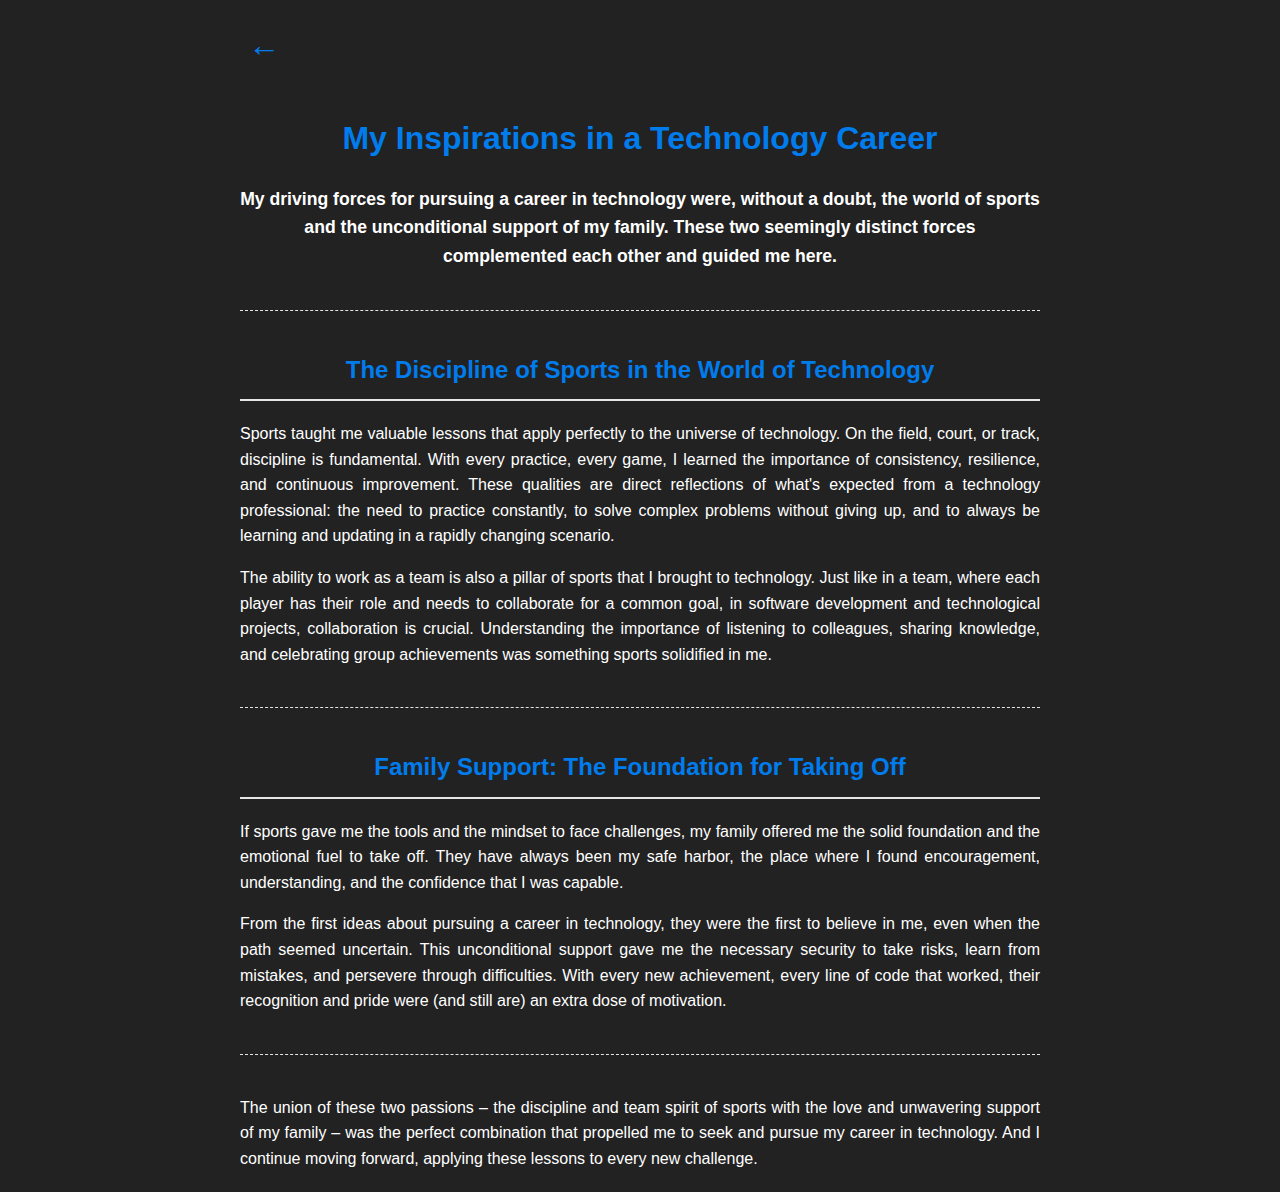
<file: inspirations.html>
<!DOCTYPE html>
<html lang="en">
<head>
    <meta charset="UTF-8">
    <meta name="viewport" content="width=device-width, initial-scale=1.0">
    <title>My Inspirations in Technology</title>
    <link rel="stylesheet" href="style1.css">
</head>
<body>
     <a href="index.html" class="back-link">
        <i class="fas fa-arrow-left"></i> &#8592
    </a>
    <div>
        <h1>My Inspirations in a Technology Career</h1>
    
        <p class="intro">My driving forces for pursuing a career in technology were, without a doubt, the world of sports and the unconditional support of my family. These two seemingly distinct forces complemented each other and guided me here.</p>
    
        <hr class="section-separator">
    
        <h2>The Discipline of Sports in the World of Technology</h2>
        <p>Sports taught me valuable lessons that apply perfectly to the universe of technology. On the field, court, or track, discipline is fundamental. With every practice, every game, I learned the importance of consistency, resilience, and continuous improvement. These qualities are direct reflections of what's expected from a technology professional: the need to practice constantly, to solve complex problems without giving up, and to always be learning and updating in a rapidly changing scenario.</p>
        <p>The ability to work as a team is also a pillar of sports that I brought to technology. Just like in a team, where each player has their role and needs to collaborate for a common goal, in software development and technological projects, collaboration is crucial. Understanding the importance of listening to colleagues, sharing knowledge, and celebrating group achievements was something sports solidified in me.</p>
    
        <hr class="section-separator">
    
        <h2>Family Support: The Foundation for Taking Off</h2>
        <p>If sports gave me the tools and the mindset to face challenges, my family offered me the solid foundation and the emotional fuel to take off. They have always been my safe harbor, the place where I found encouragement, understanding, and the confidence that I was capable.</p>
        <p>From the first ideas about pursuing a career in technology, they were the first to believe in me, even when the path seemed uncertain. This unconditional support gave me the necessary security to take risks, learn from mistakes, and persevere through difficulties. With every new achievement, every line of code that worked, their recognition and pride were (and still are) an extra dose of motivation.</p>
    
        <hr class="section-separator">
    
        <p>The union of these two passions – the discipline and team spirit of sports with the love and unwavering support of my family – was the perfect combination that propelled me to seek and pursue my career in technology. And I continue moving forward, applying these lessons to every new challenge.</p>
    </div>
</body>
</html>
</file>
<file: style1.css>
body {
    font-family: Arial, sans-serif;
    line-height: 1.6;
    color: #fff;
    max-width: 800px;
    margin: 20px auto;
    padding: 0 20px;
    background-color: #222;
}
.back-link {
            display: inline-flex;
            align-items: center;
            text-decoration: none;
            color: #007ced;
            font-weight: bold;
            font-size: 2em;
            margin-bottom: 20px;
        }
        .back-link i {
            margin-right: 8px;
            font-size: 1.2em;
        }
h1, h2 {
    color: #007ced;
    text-align: center;
}
h2 {
    margin-top: 30px;
    border-bottom: 2px solid #e5e5e5;
    padding-bottom: 10px;
}
p {
    margin-bottom: 15px;
    text-align: justify;
}
.intro {
    font-size: 1.1em;
    font-weight: bold;
    text-align: center;
    margin-bottom: 30px;
}
.section-separator {
    margin: 40px 0;
    border: 0;
    border-top: 1px dashed #e5e5e5;
}
img {
    max-width: 60%; 
    height: auto; 
    display: block; 
    margin: 20px auto; 
    border-radius: 8px; 
    box-shadow: 0 4px 8px rgba(0, 0, 0, 0.3); 
}
.flex {
    display: flex;
    align-items: center;
    justify-content: center;
    
    
}

@media (max-width: 600px) {
    body {
        margin: 10px auto; 
        padding: 0 15px; 
    }
    h1 {
        font-size: 1.8em; 
    }
    h2 {
        font-size: 1.4em; 
    }
    .intro {
        font-size: 1em; 
    }
    img {
        margin: 15px auto; 
    }
}
</file>
